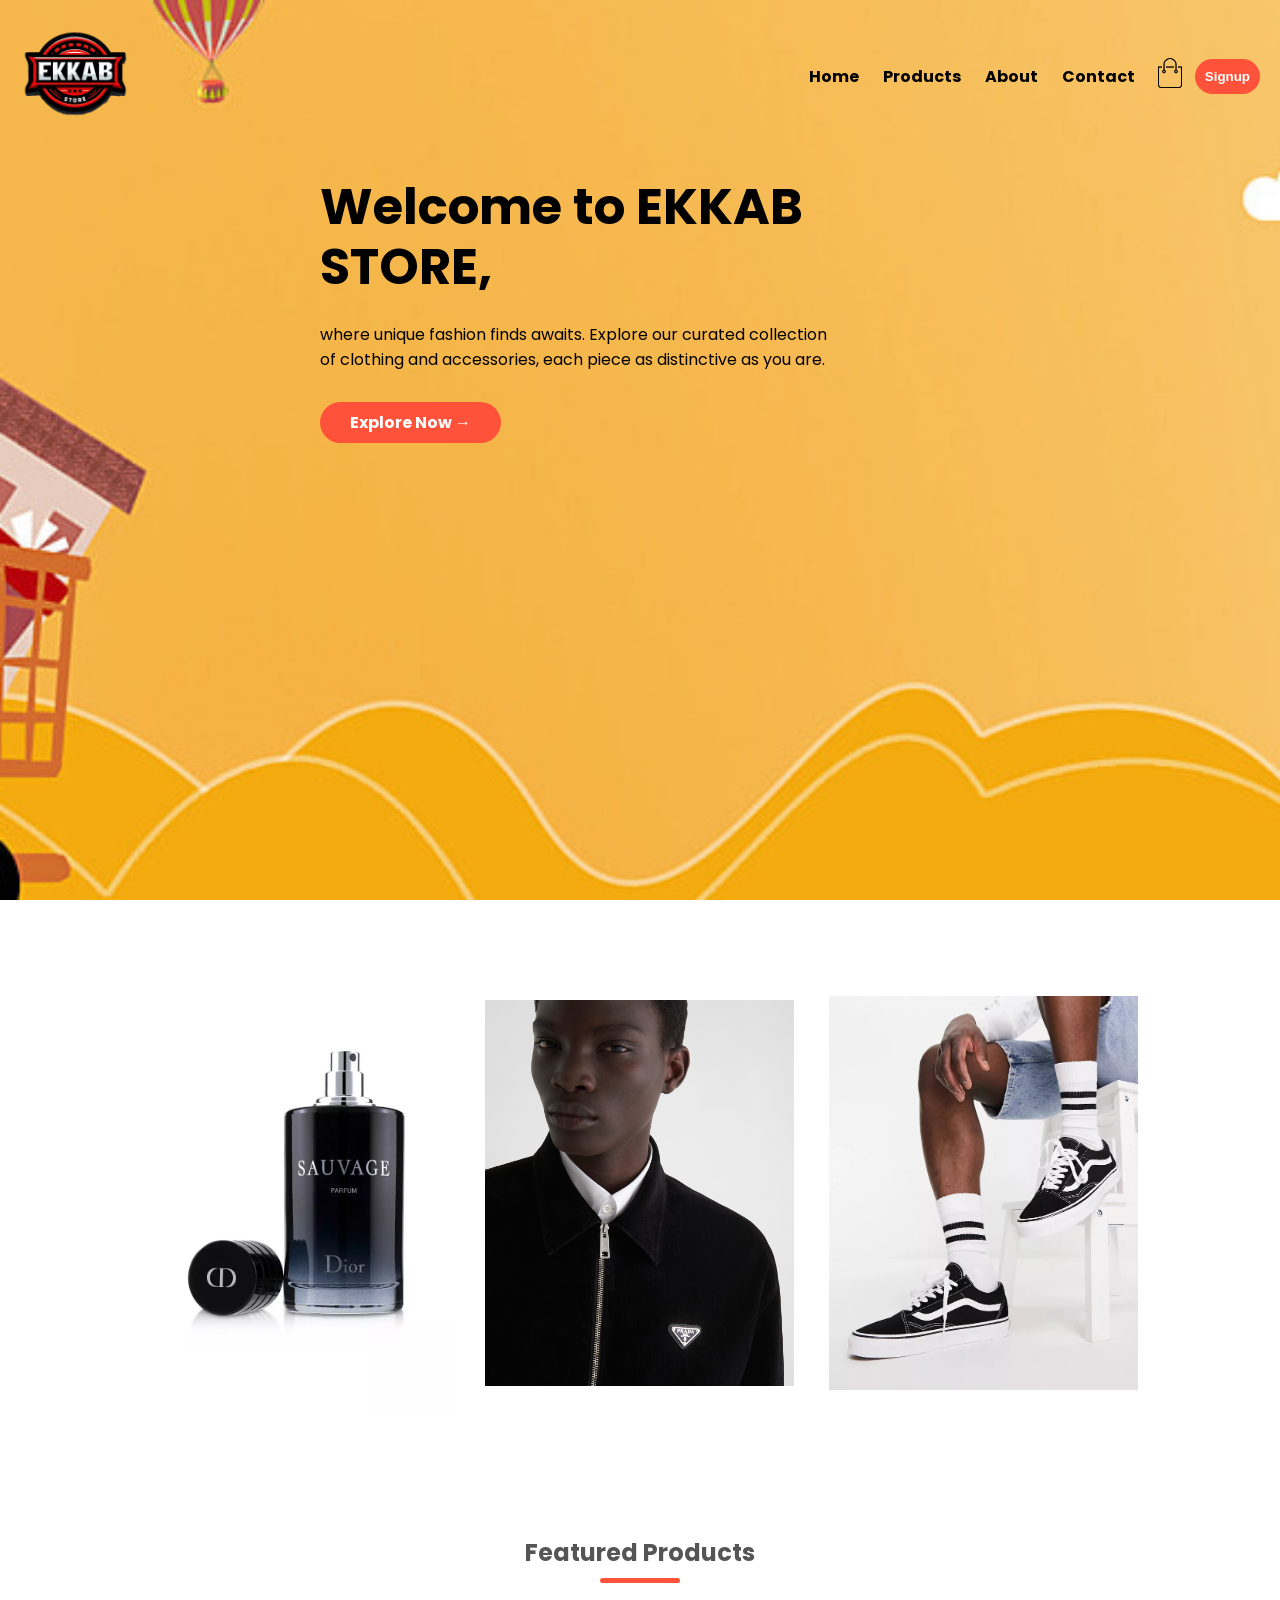
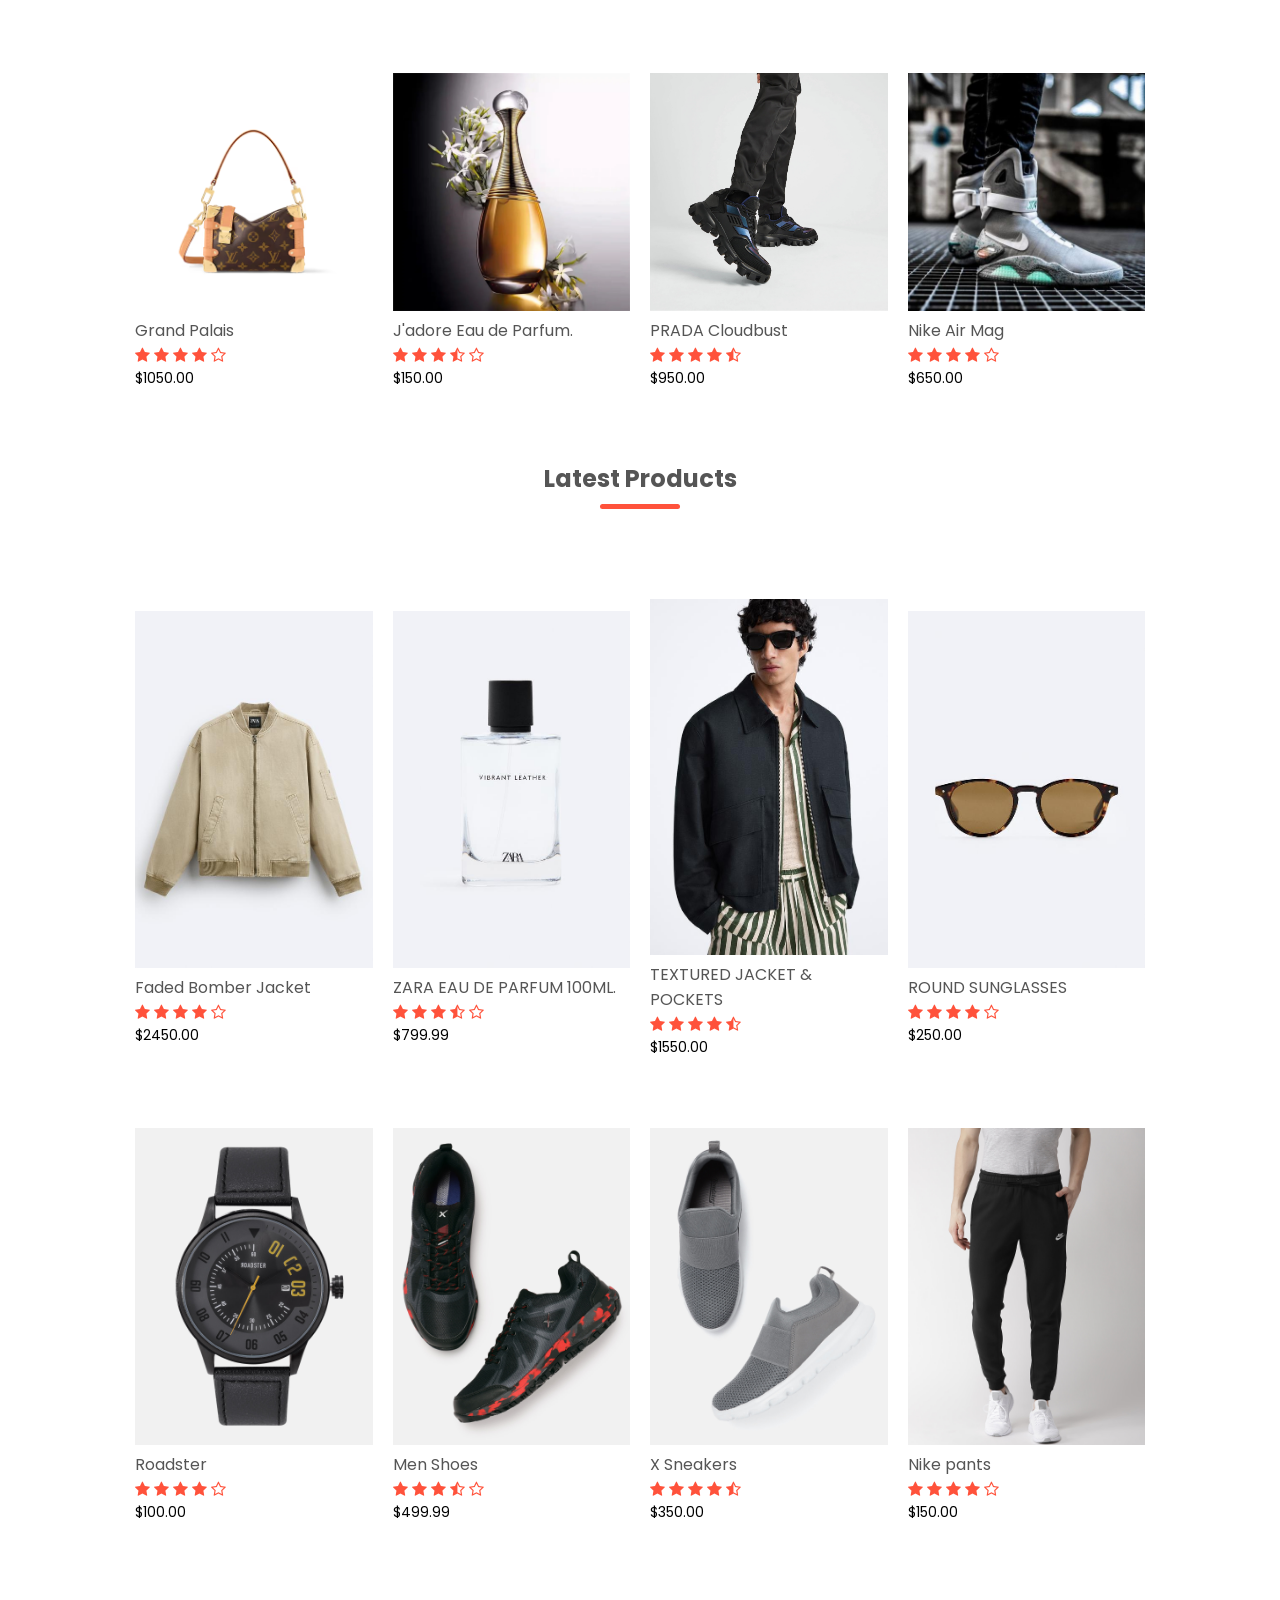
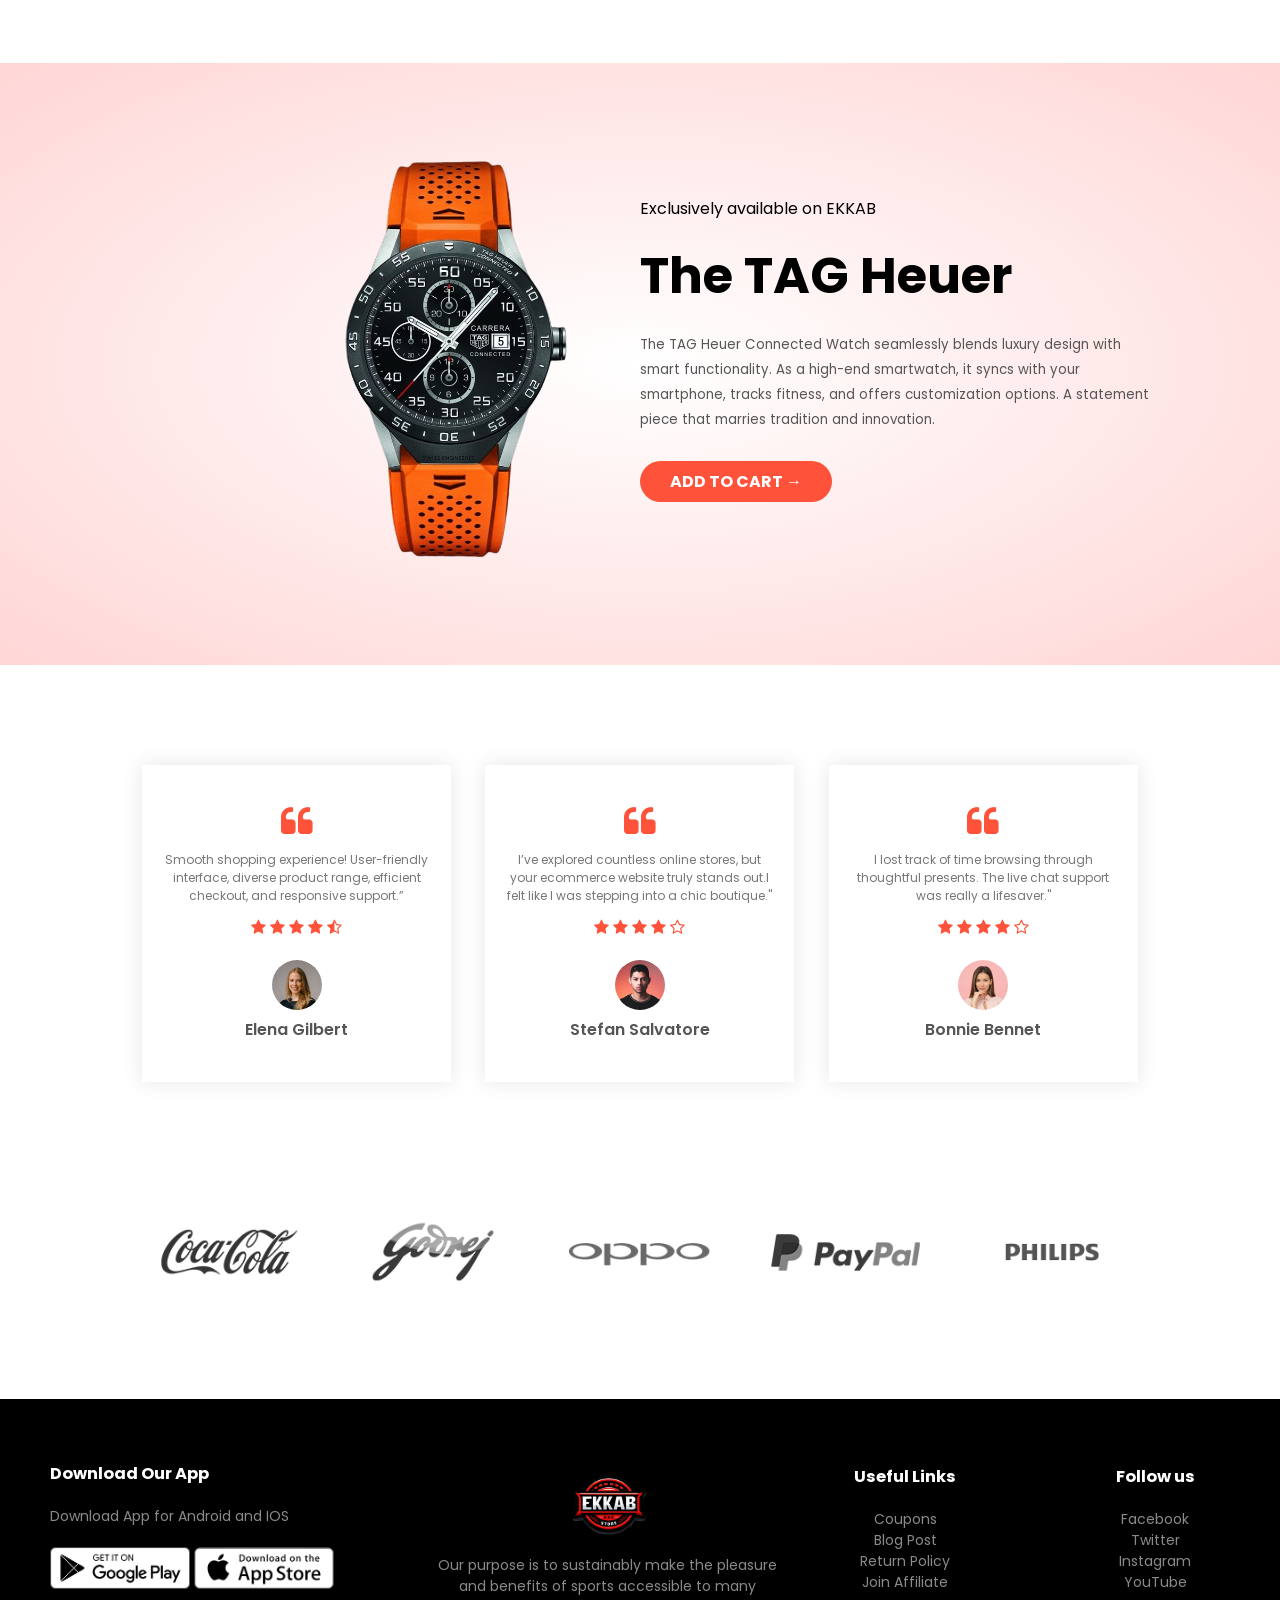
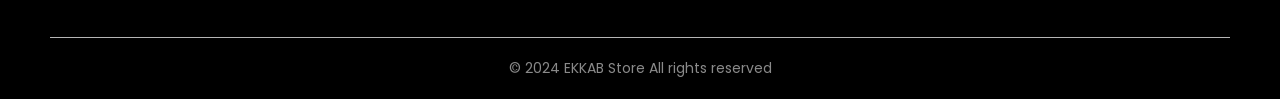
<file: index.html>
<!DOCTYPE html>
<html lang="en">

<head>
    <meta charset="UTF-8">
    <meta name="viewport" content="width=device-width, initial-scale=1.0">
    <title>EKABStore | Ecommerce</title>
    <link rel="stylesheet" href="style.css">
    <link rel="preconnect" href="https://fonts.googleapis.com">
    <link rel="preconnect" href="https://fonts.gstatic.com" crossorigin>
    <link rel="icon" type="image/png" href="images/logo.png">
    <link
        href="https://fonts.googleapis.com/css2?family=Poppins:ital,wght@0,100;0,200;0,300;0,400;0,500;0,600;0,700;0,800;0,900;1,100;1,200;1,300;1,400;1,500;1,600;1,700;1,800;1,900&display=swap"
        rel="stylesheet"><!--this link is from google to et different types of fonts-->
    <link rel="stylesheet" href="https://stackpath.bootstrapcdn.com/font-awesome/4.7.0/css/font-awesome.min.css">
    <!--this link is from font awesome in google, a cdn link-->
</head>

<body>
    <div class="coontainer">
        <div class="navbar">
            <div class="logo">
                <a href="index.html"><img src="images/logo.png" width="125px"></a>
            </div>
            <nav>
                <ul id="MenuItems">
                    <li><a href="index.html">Home</a></li>
                    <li><a href="products.html">Products</a></li>
                    <li><a href="about.html">About</a></li>
                    <li><a href="contact.html">Contact</a></li>
                </ul>
            </nav>
            <a href="cart.html"><img src="images/cart.png" width="30px" height="30px"></a>
            <img src="images/menu.png" class="menu-icon" onclick="menutggle()">
            <a href="signup.html"><button id="">Signup</button></a>
        </div>
        <div class="row">
            <div class="col-2">
                <h1>Welcome to EKKAB STORE,</h1>
                <P>where unique fashion finds awaits. Explore our curated collection <br>of clothing and accessories,
                    each piece as distinctive as you are.</P>
                <a href="products.html" class="btn">Explore Now &#8594;</a>
                <!-- &#8594; IS FOUND IN HTML ICONE CODE IN GOOGLE -->
            </div>
        </div>
    </div>

    <!-- featured categories -->
    <div class="categories">
        <div class="small-container">
            <div class="row">
                <div class="col-3">
                    <img src="images/category-1.jpg">
                </div>
                <div class="col-3">
                    <img src="images/category-2.jpg">
                </div>
                <div class="col-3">
                    <img src="images/category-3.jpg">
                </div>
            </div>
        </div>
    </div>

    <!-- featured Products -->

    <div class="small-container">
        <h2 class="title">Featured Products</h2>
        <div class="row">
            <div class="col-4">
                <img src="images/product-5.jpg">
                <h4>Grand Palais</h4>
                <div class="rating">
                    <i class="fa fa-star"></i> <!--this link is from google,used to show the star image -->
                    <i class="fa fa-star"></i>
                    <i class="fa fa-star"></i>
                    <i class="fa fa-star"></i>
                    <i class="fa fa-star-o"></i>
                </div>
                <p>$1050.00</p>
            </div>
            <div class="col-4">
                <img src="images/product-6.jpg">
                <h4>J'adore Eau de Parfum.</h4>
                <div class="rating">
                    <i class="fa fa-star"></i> <!--this link is from google,used to show the star image -->
                    <i class="fa fa-star"></i>
                    <i class="fa fa-star"></i>
                    <i class="fa fa-star-half-o"></i>
                    <i class="fa fa-star-o"></i>
                </div>
                <p>$150.00</p>
            </div>
            <div class="col-4">
                <img src="images/product-7.jpg">
                <h4>PRADA Cloudbust</h4>
                <div class="rating">
                    <i class="fa fa-star"></i> <!--this link is from google,used to show the star image -->
                    <i class="fa fa-star"></i>
                    <i class="fa fa-star"></i>
                    <i class="fa fa-star"></i>
                    <i class="fa fa-star-half-o"></i>
                </div>
                <p>$950.00</p>
            </div>
            <div class="col-4">
                <img src="images/product-8.jpg">
                <h4>Nike Air Mag</h4>
                <div class="rating">
                    <i class="fa fa-star"></i> <!--this link is from google,used to show the star image -->
                    <i class="fa fa-star"></i>
                    <i class="fa fa-star"></i>
                    <i class="fa fa-star"></i>
                    <i class="fa fa-star-o"></i>
                </div>
                <p>$650.00</p>
            </div>
        </div>
        <h2 class="title">Latest Products</h2>
        <div class="row">
            <div class="col-4">
                <a href="product details.html"><img src="images/product-1.jpg"></a>
                <h4>Faded Bomber Jacket</h4>
                <div class="rating">
                    <i class="fa fa-star"></i> <!--this link is from google,used to show the star image -->
                    <i class="fa fa-star"></i>
                    <i class="fa fa-star"></i>
                    <i class="fa fa-star"></i>
                    <i class="fa fa-star-o"></i>
                </div>
                <p>$2450.00</p>
            </div>
            <div class="col-4">
                <img src="images/product-2.jpg">
                <h4>ZARA EAU DE PARFUM 100ML.</h4>
                <div class="rating">
                    <i class="fa fa-star"></i> <!--this link is from google,used to show the star image -->
                    <i class="fa fa-star"></i>
                    <i class="fa fa-star"></i>
                    <i class="fa fa-star-half-o"></i>
                    <i class="fa fa-star-o"></i>
                </div>
                <p>$799.99</p>
            </div>
            <div class="col-4">
                <img src="images/product-3.jpg">
                <h4>TEXTURED JACKET & POCKETS</h4>
                <div class="rating">
                    <i class="fa fa-star"></i> <!--this link is from google,used to show the star image -->
                    <i class="fa fa-star"></i>
                    <i class="fa fa-star"></i>
                    <i class="fa fa-star"></i>
                    <i class="fa fa-star-half-o"></i>
                </div>
                <p>$1550.00</p>
            </div>
            <div class="col-4">
                <img src="images/product-4.jpg">
                <h4>ROUND SUNGLASSES</h4>
                <div class="rating">
                    <i class="fa fa-star"></i> <!--this link is from google,used to show the star image -->
                    <i class="fa fa-star"></i>
                    <i class="fa fa-star"></i>
                    <i class="fa fa-star"></i>
                    <i class="fa fa-star-o"></i>
                </div>
                <p>$250.00</p>
            </div>
        </div>
        <div class="row">
            <div class="col-4">
                <img src="images/product-9.jpg">
                <h4>Roadster</h4>
                <div class="rating">
                    <i class="fa fa-star"></i> <!--this link is from google,used to show the star image -->
                    <i class="fa fa-star"></i>
                    <i class="fa fa-star"></i>
                    <i class="fa fa-star"></i>
                    <i class="fa fa-star-o"></i>
                </div>
                <p>$100.00</p>
            </div>
            <div class="col-4">
                <img src="images/product-10.jpg">
                <h4>Men Shoes</h4>
                <div class="rating">
                    <i class="fa fa-star"></i> <!--this link is from google,used to show the star image -->
                    <i class="fa fa-star"></i>
                    <i class="fa fa-star"></i>
                    <i class="fa fa-star-half-o"></i>
                    <i class="fa fa-star-o"></i>
                </div>
                <p>$499.99</p>
            </div>
            <div class="col-4">
                <img src="images/product-11.jpg">
                <h4>X Sneakers</h4>
                <div class="rating">
                    <i class="fa fa-star"></i> <!--this link is from google,used to show the star image -->
                    <i class="fa fa-star"></i>
                    <i class="fa fa-star"></i>
                    <i class="fa fa-star"></i>
                    <i class="fa fa-star-half-o"></i>
                </div>
                <p>$350.00</p>
            </div>
            <div class="col-4">
                <img src="images/product-12.jpg">
                <h4>Nike pants</h4>
                <div class="rating">
                    <i class="fa fa-star"></i> <!--this link is from google,used to show the star image -->
                    <i class="fa fa-star"></i>
                    <i class="fa fa-star"></i>
                    <i class="fa fa-star"></i>
                    <i class="fa fa-star-o"></i>
                </div>
                <p>$150.00</p>
            </div>
        </div>

    </div>

    <!-- offer -->
    <div class="offer">
        <div class="small-container">
            <div class="row">
                <div class="col-2">
                    <img src="images/saa.png" class="offer-img">
                </div>
                <div class="col-2">
                    <p>Exclusively available on EKKAB</p>
                    <h1>The TAG Heuer</h1>
                    <small>The TAG Heuer Connected Watch seamlessly blends luxury design with smart functionality. As a
                        high-end smartwatch, it syncs with your smartphone, tracks fitness, and offers customization
                        options. A statement piece that marries tradition and innovation.</small>
                    <br><a href="cart.html" class="btn">ADD TO CART &#8594;</a>
                </div>
            </div>
        </div>
    </div>

    <!-- tesimanials -->

    <div class="testimanials">
        <div class="small-container">
            <div class="row">
                <div class="col-3">
                    <i class="fa fa-quote-left"></i> <!--Link for the big quotes-->
                    <p>Smooth shopping experience! User-friendly interface, diverse product range, efficient checkout,
                        and responsive support.”</p>
                    <div class="rating">
                        <i class="fa fa-star"></i> <!--this link is from google,used to show the star image -->
                        <i class="fa fa-star"></i>
                        <i class="fa fa-star"></i>
                        <i class="fa fa-star"></i>
                        <i class="fa fa-star-half-o"></i>
                    </div>
                    <img src="images/user-1.png">
                    <h3>Elena Gilbert</h3>
                </div>
                <div class="col-3">
                    <i class="fa fa-quote-left"></i>
                    <p> I’ve explored countless online stores, but your ecommerce website truly stands out.I felt like I
                        was stepping into a chic boutique."</p>
                    <div class="rating">
                        <i class="fa fa-star"></i> <!--this link is from google,used to show the star image -->
                        <i class="fa fa-star"></i>
                        <i class="fa fa-star"></i>
                        <i class="fa fa-star"></i>
                        <i class="fa fa-star-o"></i>
                    </div>
                    <img src="images/user-2.png">
                    <h3>Stefan Salvatore</h3>
                </div>
                <div class="col-3">
                    <i class="fa fa-quote-left"></i>
                    <p>I lost track of time browsing through thoughtful presents. The live chat support was really a
                        lifesaver."</p>
                    <div class="rating">
                        <i class="fa fa-star"></i> <!--this link is from google,used to show the star image -->
                        <i class="fa fa-star"></i>
                        <i class="fa fa-star"></i>
                        <i class="fa fa-star"></i>
                        <i class="fa fa-star-o"></i>
                    </div>
                    <img src="images/user-3.png">
                    <h3>Bonnie Bennet</h3>

                </div>
            </div>
        </div>
    </div>

    <!-- brands -->
    <div class="brands">
        <div class="small-container">
            <div class="row">
                <div class="col-5">
                    <img src="images/logo-coca-cola.png">
                </div>
                <div class="col-5">
                    <img src="images/logo-godrej.png">
                </div>
                <div class="col-5">
                    <img src="images/logo-oppo.png">
                </div>
                <div class="col-5">
                    <img src="images/logo-paypal.png">
                </div>
                <div class="col-5">
                    <img src="images/logo-philips.png">
                </div>
            </div>
        </div>
    </div>

    <!-- footer -->
    <div class="footer">
        <div class="containerr">
            <div class="row">
                <div class="footer-col-1">
                    <h3>Download Our App</h3>
                    <p>Download App for Android and IOS</p>
                    <div class="app-logo">
                        <img src="images/play-store.png">
                        <img src="images/app-store.png">
                    </div>
                </div>
                <div class="footer-col-2">
                    <img src="images/logo.png">
                    <p>Our purpose is to sustainably make the pleasure and benefits of sports accessible to many</p>
                </div>
                <div class="footer-col-3">
                    <h3>Useful Links</h3>
                    <ul>
                        <li>Coupons</li>
                        <li>Blog Post</li>
                        <li>Return Policy</li>
                        <li>Join Affiliate</li>
                    </ul>
                </div>
                <div class="footer-col-4">
                    <h3>Follow us</h3>
                    <ul>
                        <li>Facebook</li>
                        <li>Twitter</li>
                        <li>Instagram</li>
                        <li>YouTube</li>
                    </ul>
                </div>
            </div>
            <hr>
            <p class="copyright">&copy; 2024 EKKAB Store All rights reserved</p>
        </div>
    </div>

    <script src="main.js"></script>

</body>


</html>
</file>
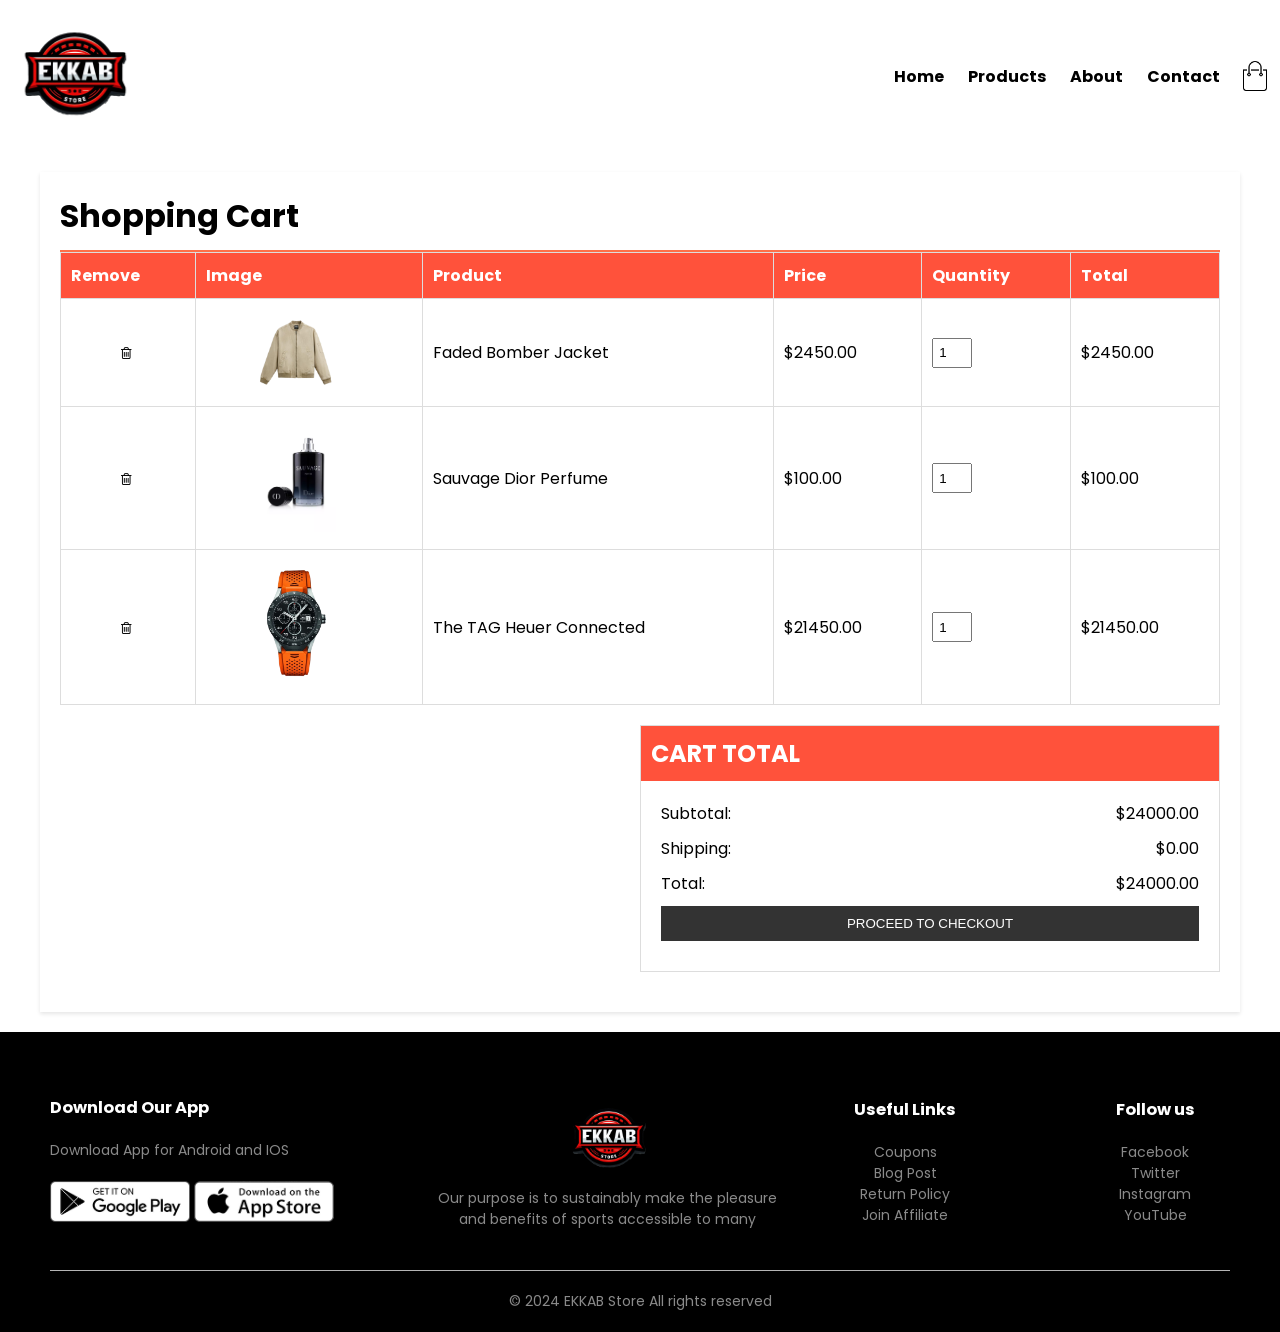
<file: cart.html>
<!DOCTYPE html>
<html lang="en">

<head>
    <meta charset="UTF-8">
    <meta name="viewport" content="width=device-width, initial-scale=1.0">
    <title>Products-EKABStore | Ecommerce</title>
    <link rel="stylesheet" href="style.css">
    <link rel="preconnect" href="https://fonts.googleapis.com">
    <link rel="preconnect" href="https://fonts.gstatic.com" crossorigin>
    <link rel="icon" type="image/png" href="images/logo.png">
    <link
        href="https://fonts.googleapis.com/css2?family=Poppins:ital,wght@0,100;0,200;0,300;0,400;0,500;0,600;0,700;0,800;0,900;1,100;1,200;1,300;1,400;1,500;1,600;1,700;1,800;1,900&display=swap"
        rel="stylesheet"><!--this link is from google to et different types of fonts-->
    <link rel="stylesheet" href="https://stackpath.bootstrapcdn.com/font-awesome/4.7.0/css/font-awesome.min.css">
    <!--this link is from font awesome in google, a cdn link-->
</head>

<body>
    <div class="navbar">
        <div class="logo">
            <a href="index.html"><img src="images/logo.png" width="125px"></a>
        </div>
        <nav>
            <ul id="MenuItems">
                <li><a href="index.html">Home</a></li>
                <li><a href="products.html">Products</a></li>
                <li><a href="about.html">About</a></li>
                <li><a href="contact.html">Contact</a></li>
            </ul>
        </nav>
        <img src="images/cart.png" width="30px" height="30px">
        <img src="images/menu.png" class="menu-icon" onclick="menutggle()">
    </div>


    <!-- .cart items details  -->
    <main>
        <h1 class="h1">Shopping Cart</h1>
        <table>
            <tr>
                <th>Remove</th>
                <th>Image</th>
                <th>Product</th>
                <th>Price</th>
                <th>Quantity</th>
                <th>Total</th>
            </tr>
            <tr>
                <td><button class="remove-btn"><i class="fa fa-trash-o" aria-hidden="true"></i></button></td>
                <td><img src="images/jacket.png" width="80PX"></td>
                <td>Faded Bomber Jacket</td>
                <td>$2450.00</td>
                <td><input type="number" value="1"></td>
                <td>$2450.00</td>
            </tr>
            <tr>
                <td><button class="remove-btn"><i class="fa fa-trash-o" aria-hidden="true"></i></button></td>
                <td><img src="images/category-1.jpg" width="80PX"></td>
                <td>Sauvage Dior Perfume</td>
                <td>$100.00</td>
                <td><input type="number" value="1"></td>
                <td>$100.00</td>
            </tr>
            <tr>
                <td><button class="remove-btn"><i class="fa fa-trash-o" aria-hidden="true"></i></button></td>
                <td><img src="images/saa.png" width="80PX"></td>
                <td>The TAG Heuer Connected </td>
                <td>$21450.00</td>
                <td><input type="number" value="1"></td>
                <td>$21450.00</td>
            </tr>
        </table>



        <div class="cart-total">
            <h2>CART TOTAL</h2>
            <p>Subtotal: <span>$24000.00</span></p>
            <p>Shipping: <span>$0.00</span></p>
            <p>Total: <span>$24000.00</span></p>
            <button>PROCEED TO CHECKOUT</button>
        </div>
    </main>

    <!-- footer -->
    <div class="footer">
        <div class="containerr">
            <div class="row">
                <div class="footer-col-1">
                    <h3>Download Our App</h3>
                    <p>Download App for Android and IOS</p>
                    <div class="app-logo">
                        <img src="images/play-store.png">
                        <img src="images/app-store.png">
                    </div>
                </div>
                <div class="footer-col-2">
                    <img src="images/logo.png">
                    <p>Our purpose is to sustainably make the pleasure and benefits of sports accessible to many</p>
                </div>
                <div class="footer-col-3">
                    <h3>Useful Links</h3>
                    <ul>
                        <li>Coupons</li>
                        <li>Blog Post</li>
                        <li>Return Policy</li>
                        <li>Join Affiliate</li>
                    </ul>
                </div>
                <div class="footer-col-4">
                    <h3>Follow us</h3>
                    <ul>
                        <li>Facebook</li>
                        <li>Twitter</li>
                        <li>Instagram</li>
                        <li>YouTube</li>
                    </ul>
                </div>
            </div>
            <hr>
            <p class="copyright">&copy; 2024 EKKAB Store All rights reserved</p>
        </div>
    </div>

    <script src="main.js"></script>
    <script src="cart.js"></script>

</body>

</html>
</file>
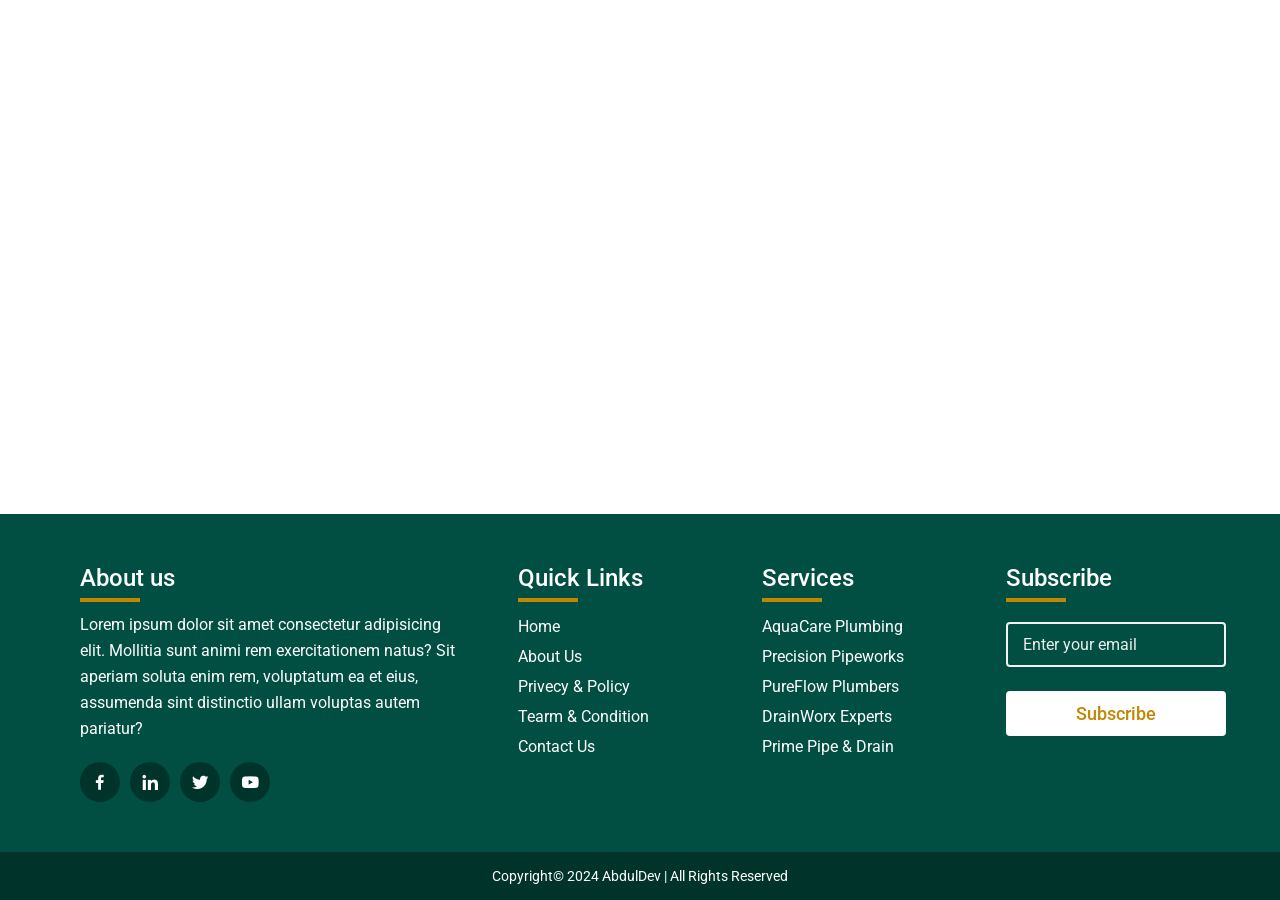
<file: footer.html>
<!DOCTYPE html>
<html lang="en">
<head>
    <meta charset="UTF-8">
    <meta name="viewport" content="width=device-width, initial-scale=1.0">
    <title>Responsive Footer Design by AbdulDev</title>
    <link rel="stylesheet" href="footer.css">
    <link href='https://unpkg.com/boxicons@2.1.4/css/boxicons.min.css' rel='stylesheet'>
</head>
<body>
    <footer>
        <div class="container">
            <div class="sec about">
                <h2>About us</h2>
                <p>Lorem ipsum dolor sit amet consectetur adipisicing elit. Mollitia sunt animi rem exercitationem natus? Sit aperiam soluta enim rem, voluptatum ea et eius, assumenda sint distinctio ullam voluptas autem pariatur?</p>
                <ul class="socila-icon">
                    <li><a href="#"><i class='bx bxl-facebook'></i></a></li>
                    <li><a href="#"><i class='bx bxl-linkedin'></i></a></li>
                    <li><a href="#"><i class='bx bxl-twitter'></i></a></li>
                    <li><a href="#"><i class='bx bxl-youtube'></i></a></li>
                </ul>
            </div>
            <div class="sec usefullinks">
                <h2>Quick Links</h2>
                <ul>
                    <li><a href="#">Home</a></li>
                    <li><a href="#">About Us</a></li>
                    <li><a href="#">Privecy & Policy</a></li>
                    <li><a href="#">Tearm & Condition</a></li>
                    <li><a href="#">Contact Us</a></li>
                </ul>
            </div>
            <div class="sec shop">
                <h2>Services</h2>
                <ul>
                    <li><a href="#">AquaCare Plumbing</a></li>
                    <li><a href="#">Precision Pipeworks</a></li>
                    <li><a href="#">PureFlow Plumbers</a></li>
                    <li><a href="#">DrainWorx Experts</a></li>
                    <li><a href="#">Prime Pipe & Drain</a></li>
                </ul>
            </div>
            <div class="sec contact">
                <h2>Subscribe</h2>
                <ul class="info">
                  <li><input type="text" placeholder="Enter your email"></li>
                  <li><input type="button" value="Subscribe"></li>
                </ul>
            </div>
        </div>
    </footer>
    <div class="copyright">
        <p>Copyright© 2024 AbdulDev | All Rights Reserved</p>
    </div>
</body>
</html>
</file>
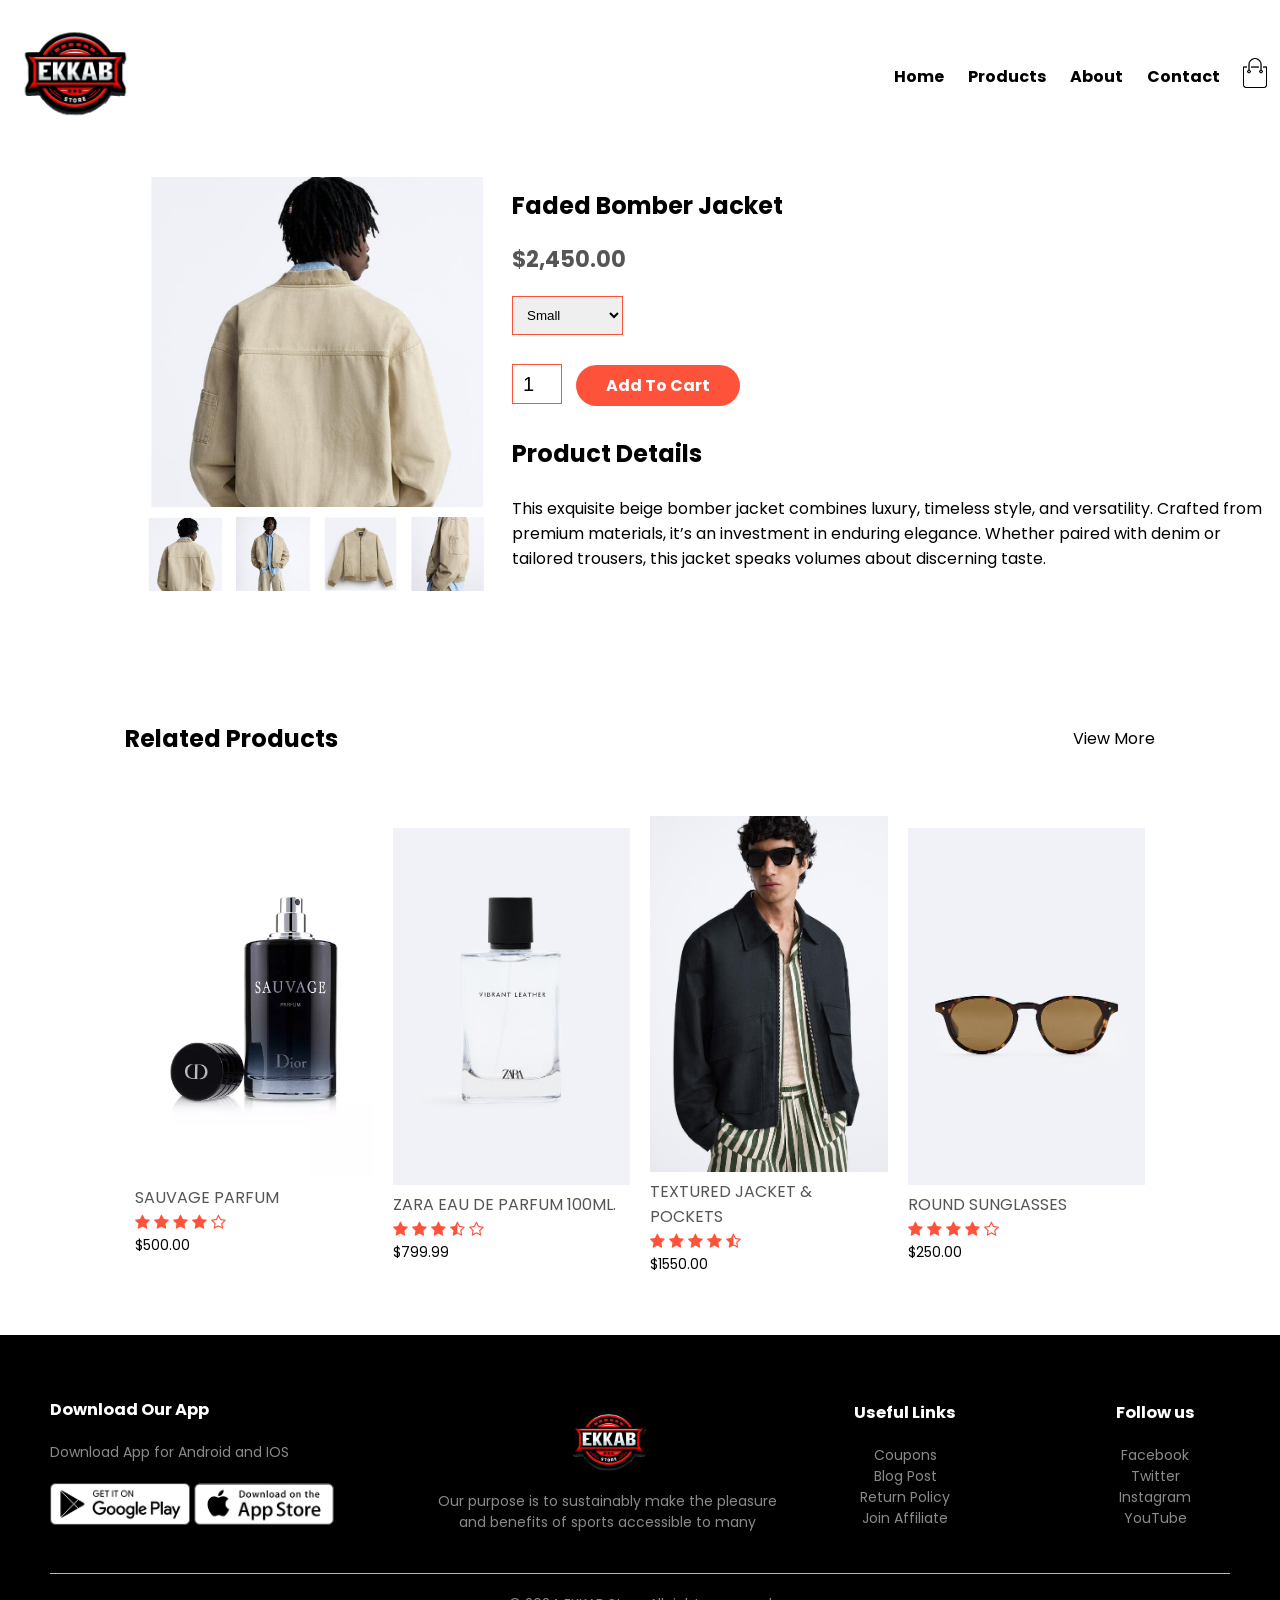
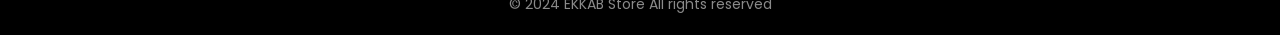
<file: product details.html>
<!DOCTYPE html>
<html lang="en">

<head>
    <meta charset="UTF-8">
    <meta name="viewport" content="width=device-width, initial-scale=1.0">
    <title>Products-EKABStore | Ecommerce</title>
    <link rel="stylesheet" href="style.css">
    <link rel="preconnect" href="https://fonts.googleapis.com">
    <link rel="preconnect" href="https://fonts.gstatic.com" crossorigin>
    <link rel="icon" type="image/png" href="images/logo.png">
    <link
        href="https://fonts.googleapis.com/css2?family=Poppins:ital,wght@0,100;0,200;0,300;0,400;0,500;0,600;0,700;0,800;0,900;1,100;1,200;1,300;1,400;1,500;1,600;1,700;1,800;1,900&display=swap"
        rel="stylesheet"><!--this link is from google to et different types of fonts-->
    <link rel="stylesheet" href="https://stackpath.bootstrapcdn.com/font-awesome/4.7.0/css/font-awesome.min.css">
    <!--this link is from font awesome in google, a cdn link-->
</head>

<body>
    <div class="navbar">
        <div class="logo">
            <a href="index.html"><img src="images/logo.png" width="125px"></a>
        </div>
        <nav>
            <ul id="MenuItems">
                <li><a href="index.html">Home</a></li>
                <li><a href="products.html">Products</a></li>
                <li><a href="about.html">About</a></li>
                <li><a href="contact.html">Contact</a></li>
            </ul>
        </nav>
        <a href="cart.html"><img src="images/cart.png" width="30px" height="30px"></a>
        <img src="images/menu.png" class="menu-icon" onclick="menutggle()"> <!--onclick is a javascript function for responsiveness-->
    </div>

    <!-- single product details  -->

    <div class="CONTAINER">
        <div class="PRODUCT">
            <div class="PRODUCT-IMAGE">
                <img src="images/gallery-1.jpg" id="ProductImg">

                <div class="thumbnail-images">
                    <img src="images/gallery-1.jpg" class="small-img">
                    <img src="images/gallery-2.jpg" class="small-img">
                    <img src="images/gallery-3.jpg" class="small-img">
                    <img src="images/gallery-4.jpg" class="small-img">
                </div>
            </div>
        </div>
    </div>


    <div class="product-details">
        <h1>Faded Bomber Jacket</h1>
        <p class="price">$2,450.00</p>

        <select id="size">
            <option value="small">Small</option>
            <option value="medium">Medium</option>
            <option value="large">Large</option>
            <option value="XXL">Extra Large</option>
        </select>
        <div class="quantity">
            <input type="number" value="1" min="1">
            <a href="cart.html" class="btn">Add To Cart</a>
        </div>
        <h2>Product Details</h2>
        <br>
        <p>This exquisite beige bomber jacket combines luxury, timeless style, and versatility. Crafted from premium
            materials, it’s an investment in enduring elegance. Whether paired with denim or tailored trousers, this
            jacket speaks volumes about discerning taste. </p>
    </div>

    <!-- title  -->
    <div class="small-container">
        <div class="row row-2">
            <h2>Related Products</h2>
            <p>View More</p>
        </div>
    </div>


    <!-- products  -->
    <div class="small-container">
        <div class="row">
            <div class="col-4">
                <img src="images/category-1.jpg">
                <h4>SAUVAGE PARFUM</h4>
                <div class="rating">
                    <i class="fa fa-star"></i> <!--this link is from google,used to show the star image -->
                    <i class="fa fa-star"></i>
                    <i class="fa fa-star"></i>
                    <i class="fa fa-star"></i>
                    <i class="fa fa-star-o"></i>
                </div>
                <p>$500.00</p>
            </div>
            <div class="col-4">
                <img src="images/product-2.jpg">
                <h4>ZARA EAU DE PARFUM 100ML.</h4>
                <div class="rating">
                    <i class="fa fa-star"></i> <!--this link is from google,used to show the star image -->
                    <i class="fa fa-star"></i>
                    <i class="fa fa-star"></i>
                    <i class="fa fa-star-half-o"></i>
                    <i class="fa fa-star-o"></i>
                </div>
                <p>$799.99</p>
            </div>
            <div class="col-4">
                <img src="images/product-3.jpg">
                <h4>TEXTURED JACKET & POCKETS</h4>
                <div class="rating">
                    <i class="fa fa-star"></i> <!--this link is from google,used to show the star image -->
                    <i class="fa fa-star"></i>
                    <i class="fa fa-star"></i>
                    <i class="fa fa-star"></i>
                    <i class="fa fa-star-half-o"></i>
                </div>
                <p>$1550.00</p>
            </div>
            <div class="col-4">
                <img src="images/product-4.jpg">
                <h4>ROUND SUNGLASSES</h4>
                <div class="rating">
                    <i class="fa fa-star"></i> <!--this link is from google,used to show the star image -->
                    <i class="fa fa-star"></i>
                    <i class="fa fa-star"></i>
                    <i class="fa fa-star"></i>
                    <i class="fa fa-star-o"></i>
                </div>
                <p>$250.00</p>
            </div>
        </div>
    </div>


    <!-- footer -->
    <div class="footer">
        <div class="containerr">
            <div class="row">
                <div class="footer-col-1">
                    <h3>Download Our App</h3>
                    <p>Download App for Android and IOS</p>
                    <div class="app-logo">
                        <img src="images/play-store.png">
                        <img src="images/app-store.png">
                    </div>
                </div>
                <div class="footer-col-2">
                    <img src="images/logo.png">
                    <p>Our purpose is to sustainably make the pleasure and benefits of sports accessible to many</p>
                </div>
                <div class="footer-col-3">
                    <h3>Useful Links</h3>
                    <ul>
                        <li>Coupons</li>
                        <li>Blog Post</li>
                        <li>Return Policy</li>
                        <li>Join Affiliate</li>
                    </ul>
                </div>
                <div class="footer-col-4">
                    <h3>Follow us</h3>
                    <ul>
                        <li>Facebook</li>
                        <li>Twitter</li>
                        <li>Instagram</li>
                        <li>YouTube</li>
                    </ul>
                </div>
            </div>
            <hr>
            <p class="copyright">&copy; 2024 EKKAB Store All rights reserved</p>
        </div>
    </div>

    <script src="main.js"></script>

</body>

</html>
</file>
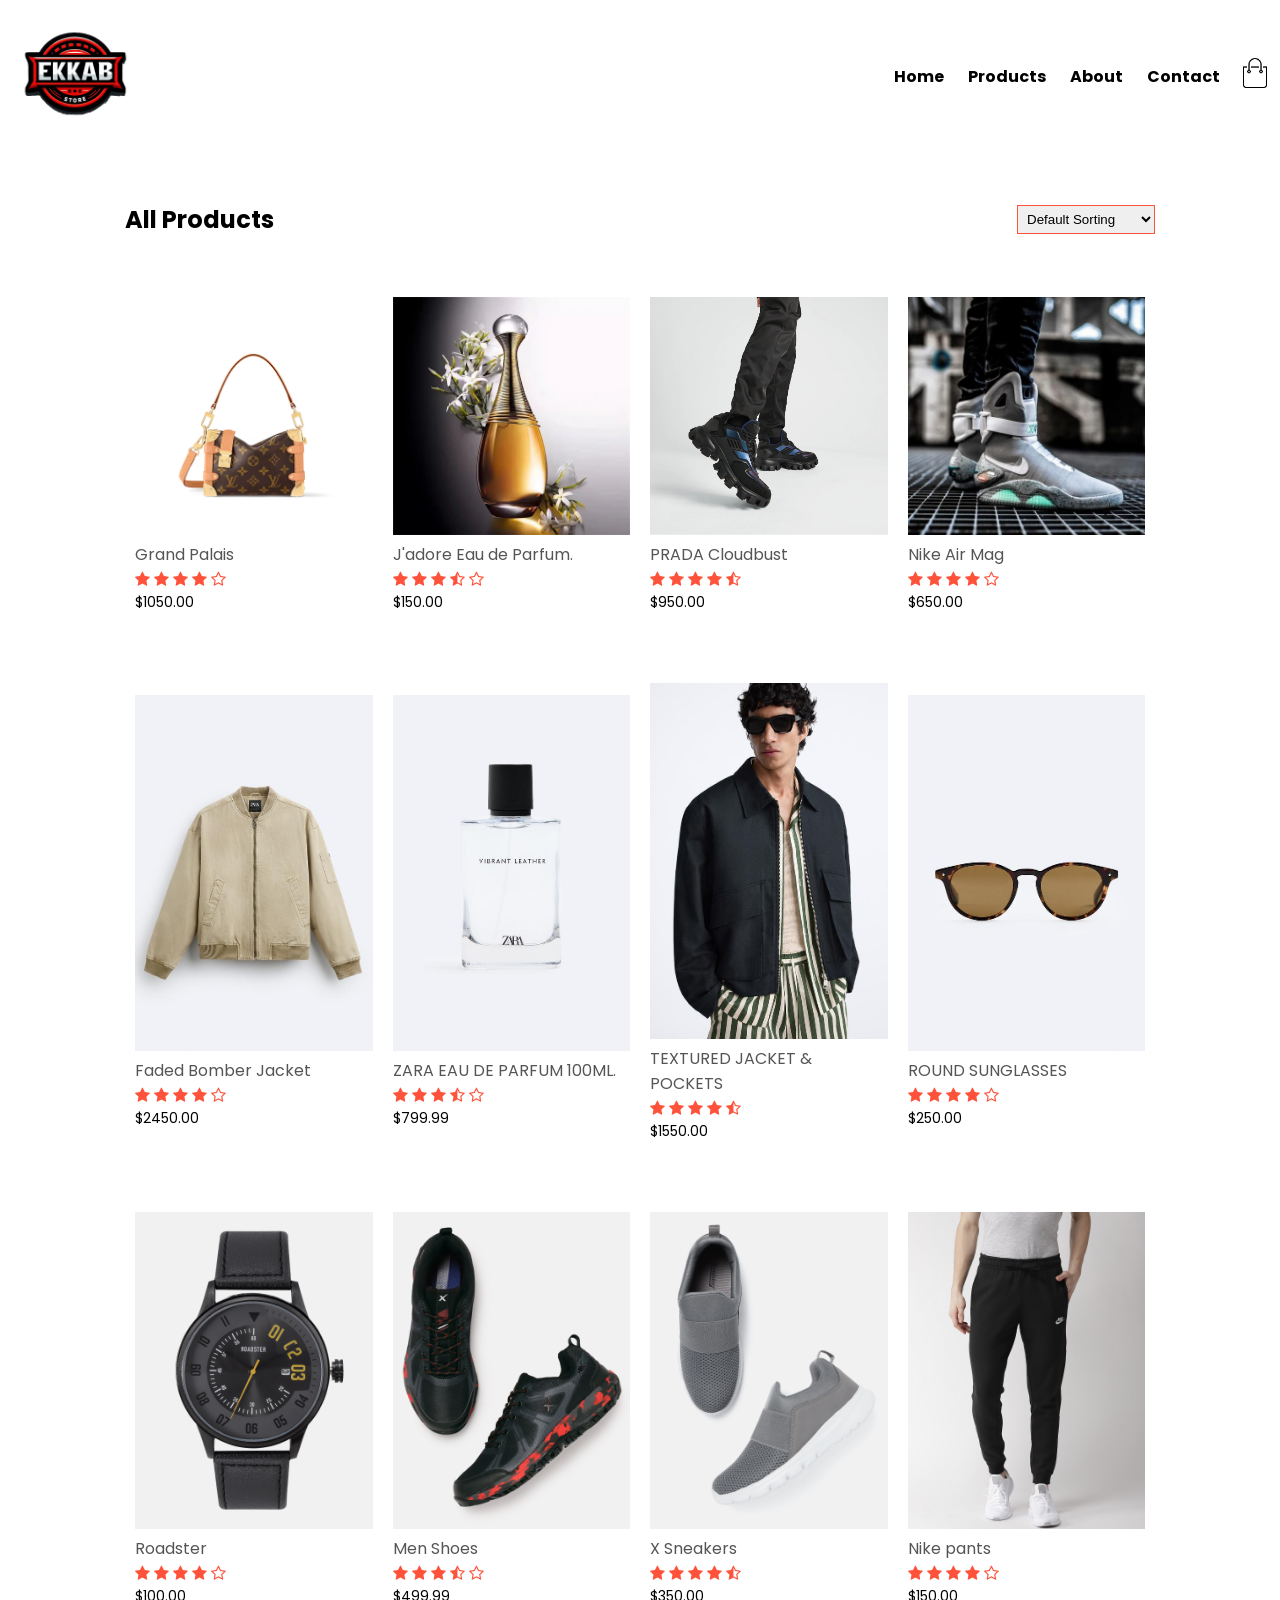
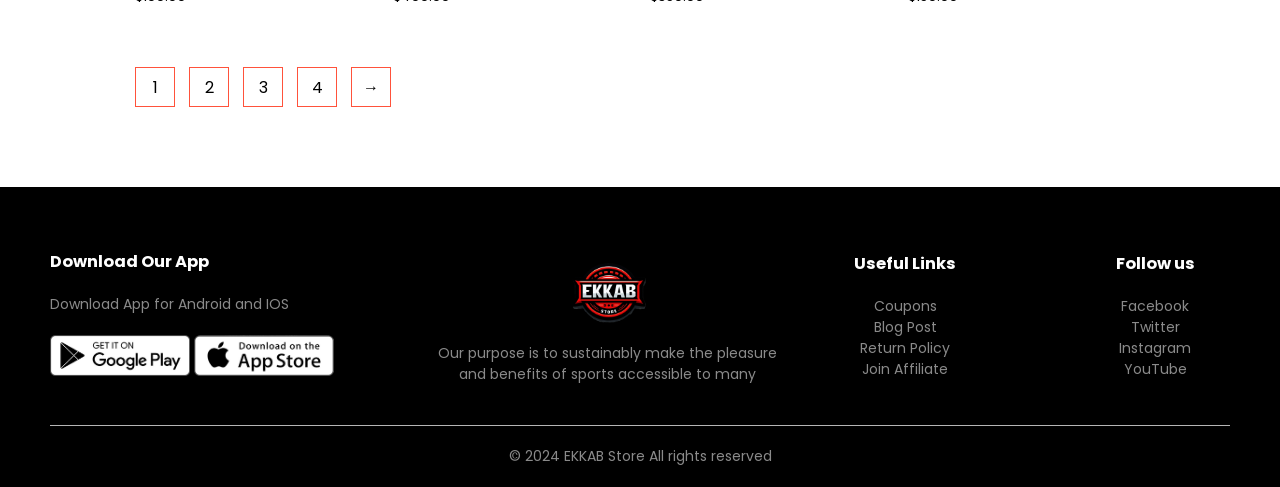
<file: products.html>
<!DOCTYPE html>
<html lang="en">

<head>
    <meta charset="UTF-8">
    <meta name="viewport" content="width=device-width, initial-scale=1.0">
    <title>Products-EKABStore | Ecommerce</title>
    <link rel="stylesheet" href="style.css">
    <link rel="preconnect" href="https://fonts.googleapis.com">
    <link rel="preconnect" href="https://fonts.gstatic.com" crossorigin>
    <link rel="icon" type="image/png" href="images/logo.png">
    <link
        href="https://fonts.googleapis.com/css2?family=Poppins:ital,wght@0,100;0,200;0,300;0,400;0,500;0,600;0,700;0,800;0,900;1,100;1,200;1,300;1,400;1,500;1,600;1,700;1,800;1,900&display=swap"
        rel="stylesheet"><!--this link is from google to et different types of fonts-->
    <link rel="stylesheet" href="https://stackpath.bootstrapcdn.com/font-awesome/4.7.0/css/font-awesome.min.css">
    <!--this link is from font awesome in google, a cdn link-->
</head>

<body>
    <div class="navbar">
        <div class="logo">
            <a href="index.html"><img src="images/logo.png" width="125px"></a>
        </div>
        <nav>
            <ul id="MenuItems">
                <li><a href="index.html">Home</a></li>
                <li><a href="products.html">Products</a></li>
                <li><a href="about.html">About</a></li>
                <li><a href="contact.html">Contact</a></li>
            </ul>
        </nav>
        <a href="cart.html"><img src="images/cart.png" width="30px" height="30px"></a>
        <img src="images/menu.png" class="menu-icon" onclick="menutggle()">
    </div>
    <div class="small-container">
        <div class="row row-2">
            <h2>All Products</h2>
            <select>
                <option>Default Sorting</option>
                <option>Sort by Price</option>
                <option>Sort by Popularity</option>
                <option>Sort by Rating</option>
                <option>Sort by Sale</option>
            </select>
        </div>
        <div class="row">
            <div class="col-4">
                <img src="images/product-5.jpg">
                <h4>Grand Palais</h4>
                <div class="rating">
                    <i class="fa fa-star"></i> <!--this link is from google,used to show the star image -->
                    <i class="fa fa-star"></i>
                    <i class="fa fa-star"></i>
                    <i class="fa fa-star"></i>
                    <i class="fa fa-star-o"></i>
                </div>
                <p>$1050.00</p>
            </div>
            <div class="col-4">
                <img src="images/product-6.jpg">
                <h4>J'adore Eau de Parfum.</h4>
                <div class="rating">
                    <i class="fa fa-star"></i> <!--this link is from google,used to show the star image -->
                    <i class="fa fa-star"></i>
                    <i class="fa fa-star"></i>
                    <i class="fa fa-star-half-o"></i>
                    <i class="fa fa-star-o"></i>
                </div>
                <p>$150.00</p>
            </div>
            <div class="col-4">
                <img src="images/product-7.jpg">
                <h4>PRADA Cloudbust</h4>
                <div class="rating">
                    <i class="fa fa-star"></i> <!--this link is from google,used to show the star image -->
                    <i class="fa fa-star"></i>
                    <i class="fa fa-star"></i>
                    <i class="fa fa-star"></i>
                    <i class="fa fa-star-half-o"></i>
                </div>
                <p>$950.00</p>
            </div>
            <div class="col-4">
                <img src="images/product-8.jpg">
                <h4>Nike Air Mag</h4>
                <div class="rating">
                    <i class="fa fa-star"></i> <!--this link is from google,used to show the star image -->
                    <i class="fa fa-star"></i>
                    <i class="fa fa-star"></i>
                    <i class="fa fa-star"></i>
                    <i class="fa fa-star-o"></i>
                </div>
                <p>$650.00</p>
            </div>
        </div>
        <div class="row">
            <div class="col-4">
                <a href="product details.html"><img src="images/product-1.jpg"></a>
                <h4>Faded Bomber Jacket</h4>
                <div class="rating">
                    <i class="fa fa-star"></i> <!--this link is from google,used to show the star image -->
                    <i class="fa fa-star"></i>
                    <i class="fa fa-star"></i>
                    <i class="fa fa-star"></i>
                    <i class="fa fa-star-o"></i>
                </div>
                <p>$2450.00</p>
            </div>
            <div class="col-4">
                <img src="images/product-2.jpg">
                <h4>ZARA EAU DE PARFUM 100ML.</h4>
                <div class="rating">
                    <i class="fa fa-star"></i> <!--this link is from google,used to show the star image -->
                    <i class="fa fa-star"></i>
                    <i class="fa fa-star"></i>
                    <i class="fa fa-star-half-o"></i>
                    <i class="fa fa-star-o"></i>
                </div>
                <p>$799.99</p>
            </div>
            <div class="col-4">
                <img src="images/product-3.jpg">
                <h4>TEXTURED JACKET & POCKETS</h4>
                <div class="rating">
                    <i class="fa fa-star"></i> <!--this link is from google,used to show the star image -->
                    <i class="fa fa-star"></i>
                    <i class="fa fa-star"></i>
                    <i class="fa fa-star"></i>
                    <i class="fa fa-star-half-o"></i>
                </div>
                <p>$1550.00</p>
            </div>
            <div class="col-4">
                <img src="images/product-4.jpg">
                <h4>ROUND SUNGLASSES</h4>
                <div class="rating">
                    <i class="fa fa-star"></i> <!--this link is from google,used to show the star image -->
                    <i class="fa fa-star"></i>
                    <i class="fa fa-star"></i>
                    <i class="fa fa-star"></i>
                    <i class="fa fa-star-o"></i>
                </div>
                <p>$250.00</p>
            </div>
        </div>
        <div class="row">
            <div class="col-4">
                <img src="images/product-9.jpg">
                <h4>Roadster</h4>
                <div class="rating">
                    <i class="fa fa-star"></i> <!--this link is from google,used to show the star image -->
                    <i class="fa fa-star"></i>
                    <i class="fa fa-star"></i>
                    <i class="fa fa-star"></i>
                    <i class="fa fa-star-o"></i>
                </div>
                <p>$100.00</p>
            </div>
            <div class="col-4">
                <img src="images/product-10.jpg">
                <h4>Men Shoes</h4>
                <div class="rating">
                    <i class="fa fa-star"></i> <!--this link is from google,used to show the star image -->
                    <i class="fa fa-star"></i>
                    <i class="fa fa-star"></i>
                    <i class="fa fa-star-half-o"></i>
                    <i class="fa fa-star-o"></i>
                </div>
                <p>$499.99</p>
            </div>
            <div class="col-4">
                <img src="images/product-11.jpg">
                <h4>X Sneakers</h4>
                <div class="rating">
                    <i class="fa fa-star"></i> <!--this link is from google,used to show the star image -->
                    <i class="fa fa-star"></i>
                    <i class="fa fa-star"></i>
                    <i class="fa fa-star"></i>
                    <i class="fa fa-star-half-o"></i>
                </div>
                <p>$350.00</p>
            </div>
            <div class="col-4">
                <img src="images/product-12.jpg">
                <h4>Nike pants</h4>
                <div class="rating">
                    <i class="fa fa-star"></i> <!--this link is from google,used to show the star image -->
                    <i class="fa fa-star"></i>
                    <i class="fa fa-star"></i>
                    <i class="fa fa-star"></i>
                    <i class="fa fa-star-o"></i>
                </div>
                <p>$150.00</p>
            </div>
        </div>
        <div class="page-btn">
            <span>1</span>
            <span>2</span>
            <span>3</span>
            <span>4</span>
            <span>&#8594;</span>
        </div>
    </div>


    <!-- footer -->
    <div class="footer">
        <div class="containerr">
            <div class="row">
                <div class="footer-col-1">
                    <h3>Download Our App</h3>
                    <p>Download App for Android and IOS</p>
                    <div class="app-logo">
                        <img src="images/play-store.png">
                        <img src="images/app-store.png">
                    </div>
                </div>
                <div class="footer-col-2">
                    <img src="images/logo.png">
                    <p>Our purpose is to sustainably make the pleasure and benefits of sports accessible to many</p>
                </div>
                <div class="footer-col-3">
                    <h3>Useful Links</h3>
                    <ul>
                        <li>Coupons</li>
                        <li>Blog Post</li>
                        <li>Return Policy</li>
                        <li>Join Affiliate</li>
                    </ul>
                </div>
                <div class="footer-col-4">
                    <h3>Follow us</h3>
                    <ul>
                        <li>Facebook</li>
                        <li>Twitter</li>
                        <li>Instagram</li>
                        <li>YouTube</li>
                    </ul>
                </div>
            </div>
            <hr>
            <p class="copyright">&copy; 2024 EKKAB Store All rights reserved</p>
        </div>
    </div>

    <script src="main.js"></script>


</body>

</html>
</file>
<file: style.css>
* {
    margin: 0;
    padding: 0;
    box-sizing: border-box;
}

body {
    font-family: 'Poppins', sans-serif;
}


.coontainer {
    height: 100vh;
    width: 100%;
    position: relative;
    background: url("images/wallpaper2.jpg");
    background-position: center 80%;
    background-size: cover;
    background-attachment: fixed;

}


.container {
    max-width: 1300px;
    margin: auto;
    padding-left: 25px;
    padding-right: 25px;
    background: radial-gradient(#fff, #ffd6d6);

}

.navbar {
    display: flex;
    align-items: center;
    padding: 10px;
}

.navbar button{
    background-color: #ff523b;
    border: none;
    padding: 10px;
    border-radius: 30px;
    margin: 10px;
    transition: background 0.3s;
}

.navbar button:hover{
    background-color: #563434;
}

.navbar a button{
    color: #fff;
    font-weight: bold;
}

nav {
    flex: 1;
    text-align: right;
}

nav ul {
    display: inline-block;
    list-style-type: none;
}

nav ul li {
    display: inline-block;
    margin-right: 20px;
    transition: 0.5s;
}

a {
    text-decoration: none;
    color: #000;
    font-weight: bold;
}

p {
    color: #000;
}

.row {
    display: flex;
    align-items: center;
    flex-wrap: wrap;
    justify-content: space-around;
}



.col-2 {
    flex-basis: 50%;
    min-width: 300px;
}


.col-2 img {
    max-width: 300px;
    padding: 50px 0;
    background: none;
}

.col-2 h1 {
    font-size: 50px;
    line-height: 60px;
    margin: 25px 0;
}

.btn {
    display: inline-block;
    background: #ff523b;
    color: #fff;
    padding: 8px 30px;
    margin: 30px 0;
    border-radius: 30px;
    transition: background 0.5s;
}

.btn:hover {
    background: #563434;
}

.container .row {
    margin-top: 29px;
}

.categories {
    margin: 70px 0;
}

.col-3 {
    flex-basis: 30%;
    min-width: 250px;
    margin-bottom: 30px;
}

.col-3 img {
    width: 100%;
}

.small-container {
    max-width: 1080px;
    margin: auto;
    padding-left: 25px;
    padding-right: 25px;
}

.col-4 {
    flex-basis: 25%;
    padding: 10PX;
    min-height: 200px;
    margin-bottom: 50px;
    transition: transform 0.5s;

}

.col-4 img {
    width: 100%;
}

.title {
    text-align: center;
    margin: 0 auto 80px;
    position: relative;
    line-height: 60px;
    color: #555;

}

.title::after {
    content: '';
    background: #ff523b;
    width: 80px;
    height: 5px;
    border-radius: 5px;
    position: absolute;
    bottom: 0;
    left: 50%;
    transform: translateX(-50%);
}

h4 {
    color: #555;
    font-weight: normal;
}

.col-4 p {
    font-size: 14px;
}

.rating .fa {
    color: #ff523b;
}

.col-4:hover {
    transform: translateY(-15px);
}

.offer {
    background: radial-gradient(#fff, #ffd6d6);
    margin-top: 80px;
    padding: 10px 0;
}

.col-2 .offer-img {
    margin-left: 35%;
}

small {
    color: #555;
}

/* testimanials */

.testimanials {
    padding-top: 100px;
}

.testimanials .col-3 {
    text-align: center;
    padding: 40px 20px;
    box-shadow: 0 0 20px 0px rgba(0, 0, 0, 0.1);
    cursor: pointer;
    transition: transform 0.5s;
}

.testimanials .col-3 img {
    width: 50px;
    margin-top: 20px;
    border-radius: 50%;
}

.testimanials .col-3:hover {
    transform: translateY(-10px);
}

.fa.fa-quote-left {
    font-size: 34px;
    color: #ff523b;
}

.col-3 p {
    font-size: 12px;
    margin: 10px 0;
    color: #777;
}

.testimanials .col-3 h3 {
    font-weight: 600;
    color: #555;
    font-size: 16px;
}

/* brands */
.brands {
    margin: 100px auto;
}

.col-5 {
    width: 160px;
}

.col-5 img {
    width: 100%;
    cursor: pointer;
    filter: grayscale(100%);
}

.col-5 img:hover {
    filter: grayscale(0);
}

/* FOOTER  */

.footer {
    background: #000;
    color: #8a8a8a;
    font-size: 14px;
    padding: 60px 0 20px;
}

.footer p {
    color: #8a8a8a;
}

.footer h3 {
    color: #fff;
    margin-bottom: 20px;
}

.footer-col-1,
.footer-col-2,
.footer-col-3,
.footer-col-4 {
    min-width: 250px;
    margin-bottom: 20px;
}

.footer-col-1 {
    flex-basis: 30%;
    margin-left: 50px;
}

.footer-col-2 {
    flex: 1;
    text-align: center;
}

.footer-col-2 img {
    width: 90px;

}

.footer-col-3,
.footer-col-4 {
    flex-basis: 12%;
    text-align: center;
}

ul {
    list-style-type: none;
}

.app-logo {
    margin-top: 20px;
}

.app-logo img {
    width: 140px;
    cursor: pointer;
}

hr {
    border: none;
    background: #b5b5b5;
    height: 1px;
    margin: 20px 50px;
}

.copyright {
    text-align: center;
}

.menu-icon {
    width: 28px;
    margin-left: 20px;
    display: none;
}

/* all ptoducts page  */
.row-2 {
    justify-content: space-between;
    margin: 50px auto 50px;

}

select {
    border: 1px solid #ff523b;
    padding: 5px;
}

select:focus {
    outline: none;
}

.page-btn {
    margin: 0 auto 80px;
}

.page-btn span {
    display: inline-block;
    border: 1px solid #ff523b;
    margin-left: 10px;
    width: 40px;
    height: 40px;
    text-align: center;
    line-height: 40px;
    cursor: pointer;
}

.page-btn span:hover {
    background: #ff523b;
    color: #fff;
}


/* single product page  */
.single-product {
    margin-top: 10px;

}

.single-product .col-2 img {
    margin-left: -25%;
}

.single-product .coll-2 {
    margin-left: 45%;
    margin-top: -400px;
}

.single-product h4 {
    margin: 20px 0;
    font-size: 22px;
    font-weight: bold;
}

.single-product select {
    display: block;
    padding: 10px;
    margin-top: 20px;
}

.single-product input {
    width: 50px;
    height: 40px;
    padding-left: 10px;
    font-size: 20px;
    margin-right: 10px;
    border: 1px solid #ff523b;
}

input:focus {
    outline: none;
}

.CONTAINER {
    width: 80%;
    margin: 0 auto;
    padding: 20px;
}

.PRODUCT-IMAGE {
    flex: 1;
}

.PRODUCT-IMAGE img {
    width: 34%;
    display: block;
    margin-bottom: 10px;
}

.thumbnail-images img {
    display: inline-flex;
    width: 7.5%;
    margin-right: 10px;
    cursor: pointer;
}

.product-details {
    margin-left: 40%;
    margin-top: -440px;
    margin-bottom: 150px;
}

.product-details h1 {
    font-size: 24px;
    margin-bottom: 10px;
}

.product-details .price {
    color: #555;
    font-weight: bold;
    font-size: 22px;
    margin: 20px 0;
}

.product-details input {
    display: inline;
}

.product-details select {
    display: block;
    margin-top: 20px;
    padding: 10px;
}

.product-details input {
    width: 50px;
    height: 40px;
    padding-left: 10px;
    font-size: 20px;
    margin-right: 10px;
    border: 1px solid #ff523b;
}

input:focus {
    outline: none;
}


main {
    max-width: 1200px;
    margin: 20px auto;
    padding: 20px;
    background-color: white;
    box-shadow: 0 2px 4px rgba(0, 0, 0, 0.1);
}

.h1 {
    border-bottom: 2px solid #ff6f47;
    padding-bottom: 10px;
}

/* table css  */

table {
    width: 100%;
    border-collapse: collapse;
    margin-bottom: 20px;
}

table tr td img {
    margin-left: 50px;
}


th,
td {
    padding: 10px;
    text-align: left;
    border: 1px solid #ddd;
}

th {
    background-color: #ff523b;
    color: white;
}

.remove-btn {
    background: none;
    border: none;
    cursor: pointer;
}

td input {
    width: 40px;
    height: 30px;
    padding: 5px;
}

td .remove-btn .fa {
    margin-left: 50px;
}

.cart-total {
    border: 1px solid #ddd;
    padding: 20px;
    margin-bottom: 20px;
    width: 50%;
    margin-left: 50%;
}

.cart-total h2 {
    background-color: #ff523b;
    color: white;
    padding: 10px;
    margin: -20px -20px 20px -20px;
}

.cart-total button {
    display: block;
    width: 100%;
    padding: 10px;
    margin-bottom: 10px;
}

.cart-total button {
    background-color: #333;
    color: white;
    border: none;
    cursor: pointer;
}

.cart-total p {
    display: flex;
    justify-content: space-between;
    margin: 10px 0;
}


/* CONT  */
section {
    background: radial-gradient(#fff, #ffd6d6);
    padding-bottom: 30px;
}

.COntainer {
    max-width: 1080px;
    margin-left: auto;
    margin-right: auto;
    padding-left: 20px;
    padding-right: 20px;
}

.section-header {
    margin-bottom: 50px;
    text-align: center;
}

.section-header h2 {
    color: #000;
    font-weight: bold;
    font-size: 3em;
    margin-bottom: 20px;
}

.section-header p {
    color: #000;
}

.Row {
    display: flex;
    flex-wrap: wrap;
    align-items: center;
    justify-content: space-between;
}

.contact-info {
    width: 50%;
}

.contact-info-item {
    display: flex;
    margin-bottom: 30px;
}

.contact-info-icon {
    height: 70px;
    width: 70px;
    background-color: #fff;
    text-align: center;
    border-radius: 50%;
}

.contact-info-icon i {
    font-size: 30px;
    line-height: 70px;
}

.contact-info-icon img {
    border-radius: 10px;
    margin-top: 10px;
}

.contact-info-content {
    margin-left: 20px;
}

.contact-info-content h4 {
    color: #ff523b;
    font-size: 26px;
    margin-bottom: 5px;
}

.contact-info-content p {
    color: #000;
    font-size: 1em;
}

.contact-form {
    background-color: #fff;
    padding: 40px;
    width: 45%;
    padding-bottom: 20px;
    padding-top: 20px;
}

.contact-form h2 {
    font-weight: bold;
    font-size: 2em;
    margin-bottom: 10px;
    color: #333;
}

.contact-form .input-box {
    position: relative;
    width: 100%;
    margin-top: 10px;
}

.contact-form .input-box input,
.contact-form .input-box textarea {
    width: 100%;
    padding: 5px 0;
    font-size: 16px;
    margin: 10px 0;
    border: none;
    border-bottom: 2px solid #333;
    outline: none;
    resize: none;
}

.contact-form .input-box span {
    position: absolute;
    left: 0;
    padding: 5px 0;
    font-size: 16px;
    margin: 10px 0;
    pointer-events: none;
    transition: 0.5s;
    color: #666;
}

.contact-form .input-box input:focus span,
.contact-form .input-box textarea:focus span {
    color: #ff523b;
    font-size: 12px;
    transform: translateY(-20px);
}

.contact-form .input-box input[type="submit"] {
    width: 100%;
    background: #ff523b;
    color: #FFF;
    border: none;
    cursor: pointer;
    padding: 10px;
    font-size: 18px;
    border: 1px solid #333;
    transition: 0.5s;
}

.contact-form .input-box input[type="submit"]:hover {
    background: #FFF;
    color: #ff523b;
}

/* ABOUT US SECTION  */

.about-ekkab {
    height: 100vh;
    width: 100%;
    position: relative;
    background: url("images/ABOUT\ \(1\).jpg");
    background-position: center 80%;
    background-size: cover;
    background-attachment: fixed;
}

.text-box {
    width: 90%;
    position: absolute;
    top: 60%;
    left: 50%;
    transform: translate(-50%, -50%);
    text-align: center;
}


.hero-btn {
    display: inline block;
    text-decoration: none;
    color: #000;
    border: 1px solid #000;
    padding: 20px 34px;
    font-size: 20px;
    background: transparent;
    position: relative;
    cursor: pointer;
    border-radius: 5px;
}

.hero-btn:hover {
    border: 1px solid #ff523b;
    background: #ff523b;
    transition: 1s;

}

.story {
    line-height: 30px;
    margin-bottom: 80px;
}

.story .title {
    padding-top: 60px;
}

.story-article {
    padding: 0 50px;
}

.Team {
    margin-bottom: 50px;
}




.Team .cards {
    display: flex;
    justify-content: space-between;
    width: 80%;
    margin-left: 100px;
}

.Team .cards .card {
    background: #f9f9f9;
    list-style: none;
    border-radius: 8px;
    box-shadow: 0 0 10px rgba(0, 0, 0, 0.1);
    margin-bottom: 40px;
    width: calc(100% / 3 - 30px);
    text-align: center;
    transition: transform 0.5s;
}

.Team .cards .card:hover {
    transform: translateY(-30px);
}

.Team .card img {
    width: 250px;
    height: 40vh;
    padding: 20px;
    margin-bottom: 20px;
    border-radius: 100%;
    object-fit: cover;
}


.Row {
    display: flex;
    align-items: l;

}



.Col-2 {
    flex-basis: 50%;
    min-width: 300px;
}


.Col-2 h1 {
    font-size: 80px;
    line-height: 90px;
    margin-top: 50px;
    margin-left: 50px;
    color: #fff;
}

.Col-2 span {
    margin-left: 250px;
    font-size: 150px;

}

/* achievement  */

.achievements-section {
    text-align: center;
    padding: 50px;
    margin-bottom: 50px;
}

.achievements-section h2 {
    font-size: 2.5em;
    margin-bottom: 20px;
}

.achievements-section p {
    font-size: 1.2em;
    margin-bottom: 40px;
    color: #777;
}

.achievements-container {
    display: flex;
    justify-content: center;
    gap: 30px;
}

.achievement-box {
    width: 250px;
    padding: 20px;
    background: #f9f9f9;
    border-radius: 8px;
    box-shadow: 0 0 10px rgba(0, 0, 0, 0.1);
    text-align: center;
}

.achievement-box img {
    width: 50px;
    margin-bottom: 20px;
}

.achievement-box h3 {
    font-size: 2em;
    margin-bottom: 10px;
}

.achievement-box p {
    font-size: 1em;
    color: #555;
}

/* CONTACT  */
.Title {
    font-size: 60px;
    text-align: center;
    margin: 0 auto 80px;
    position: relative;
    line-height: 120px;
    color: #000;

}

.Title::after {
    content: '';
    background: #ff523b;
    width: 200px;
    height: 5px;
    border-radius: 5px;
    position: absolute;
    bottom: 0;
    left: 50%;
    transform: translateX(-50%);
}

.contact-us {
    background: #fbf8f8;
}

.contact-form {
    background-color: #fff;
    padding: 20px;
    border-radius: 8px;
    box-shadow: 0 0 10px rgba(0, 0, 0, 0.1);
    width: 60%;
    margin-left: 20%;
}

.contact-form h2 {
    margin-top: 0;
    font-size: 24px;
}

.contact-form div {
    margin-bottom: 20px;
}

.contact-form input,
.contact-form textarea {
    width: calc(100% - 22px);
    padding: 10px;
    border: 1px solid #000;
    border-radius: 5px;
    resize: none;
}


.contact-form textarea {
    height: 200px;
}

.contact-form button {
    background-color: #ff523b;
    color: #fff;
    padding: 10px 20px;
    border: none;
    border-radius: 5px;
    cursor: pointer;
    margin-left: 45%;
}

.contact-form button:hover {
    background-color: #101110;
}

.TItle {
    text-align: center;
    margin: 0 auto 80px;
    position: relative;
    line-height: 60px;
    color: #555;

}

.TItle::after {
    content: '';
    background: #ff523b;
    width: 30px;
    height: 5px;
    border-radius: 5px;
    position: absolute;
    bottom: 0;
    left: 50%;
    transform: translateX(-50%);
}


/* media query for menu */

@media(max-width: 800px) {
    nav ul {
        position: absolute;
        top: 120px;
        left: 0;
        background: #333;
        width: 100%;
        overflow: hidden;
        transition: max-height 0.5s;
    }

    nav ul li {
        display: block;
        margin-right: 50px;
        margin-top: 10px;
        margin-bottom: 10px;
    }

    nav ul li a {
        color: #fff;
    }

    .menu-icon {
        display: block;
        cursor: pointer;
    }
}

/* media query for less than 600 screen size  */
@media(max-width: 600px) {
    .row {
        text-align: center;
    }

    .col-2,
    .col-3,
    .col-4 {
        flex-basis: 100%;
    }

    .product-details {
        margin-top: 50px;
        margin-left: 20px;
    }

    .PRODUCT-IMAGE {
        width: 700px;
    }

    .thumbnail-images {
        width: 650px;
    }
}
</file>
<file: footer.css>
@import url('https://fonts.googleapis.com/css2?family=Roboto:wght@400;500;700&display=swap');

*{
    margin: 0;
    padding: 0;
    box-sizing: border-box;
    font-family: "Roboto", sans-serif;
}
body{
    min-height: 100vh;
    display: grid;
    justify-content: end;
    align-content: end;
}
footer{
    position: relative;
    width: 100%;
    height: auto;
    padding: 50px 80px;
    background: #004f42;
}
footer .container{
    width: 100%;
    display: grid;
    grid-template-columns: 2fr 1fr 1fr 1fr;
    grid-gap: 50px;
}
footer .container .sec h2{
    position: relative;
    color: #fff;
    font-weight: 500;
    margin-bottom: 20px;
}
footer .container .sec h2::before{
    content: '';
    position: absolute;
    bottom: -10px;
    left: 0;
    width: 60px;
    height: 4px;
    background: #c18700;
}
footer .container .sec p{
    font-size: 16px;
    line-height: 26px;
    color: #fff;
}
.socila-icon{
    margin-top: 20px;
    display: grid;
    grid-template-columns: repeat(4, 40px);
    grid-gap: 10px;
}
.socila-icon li{
    list-style: none;
}
.socila-icon li a{
    font-size: 20px;
    color: #fff;
    text-decoration: none;
    height: 40px;
    width: 40px;
    display: inline-block;
    background: #00342b;
    border-radius: 50%;
    display: grid;
    align-content: center;
    justify-content: center;
    transition: 0.5s;
    position: relative;
    overflow: hidden;
    z-index: 1;
}
.socila-icon li a::before{
    content: '';
    position: absolute;
    height: 40px;
    width: 0;
    top: 0;
    left: 0;
    background: #c18700;
    transition: 0.5s;
    z-index: -1;
}
.socila-icon li a:hover::before{
    width: 40px;
}
.usefullinks{
    position: relative;
}
.usefullinks li{
    list-style: none;
}
.usefullinks li a{
    text-decoration: none;
    font-size: 16px;
    list-style: none;
    line-height: 30px;
    color: #fff;
    transition: 0.3s;
}
.usefullinks li a:hover{
    color: #c18700;
}
.shop{
    position: relative;
}
.shop li{
    list-style: none;
}
.shop li a{
    text-decoration: none;
    font-size: 16px;
    list-style: none;
    line-height: 30px;
    color: #fff;
    transition: 0.3s;
}
.shop li a:hover{
    color: #c18700;
}
.info{
  position: relative;
  margin-top: 25px;
}
.info li{
  display: grid;
  grid-template-columns: 35px 1fr;
  margin-bottom: 20px;
}
input{
  height: 45px;
  width: 220px;
  outline: none;
  border: 2px solid #f3f3f3;
  background: #004f42;
  border-radius: 4px;
  padding: 0 15px;
  font-size: 15px;
  color: #fff;
  margin-top: 5px;
}
input::placeholder{
  color: #ededed;
  font-size: 16px;
}
input[type="button"]{
  background: #fff;
  color: #c18700;
  border: none;
  font-size: 18px;
  font-weight: 500;
  margin: 4px 0;
  cursor: pointer;
  transition: all 0.4s ease;
}
input[type="button"]:hover{
  background: #c18700;
  color: #fff;
}
footer .container .sec p a{
    font-size: 16px;
    text-decoration: none;
    color: #fff;
    transition: 0.3s;
}
footer .container .sec p a:hover{
    color: #ff008c;
}
.copyright{
    position: relative;
    padding: 16px 20px;
    background: #00342b;
}
.copyright p{
    font-size: 14px;
    color: #fff;
    text-align: center;
}
@media screen and (max-width:990px) {
    footer .container{
        grid-template-columns: repeat(2, 1fr);
        grid-gap: 40px;
    }
    footer{
        padding: 50px 40px;
    }
}
@media screen and (max-width:500px){
    footer .container{
        grid-template-columns: repeat(1, 1fr);
    }
}
</file>
